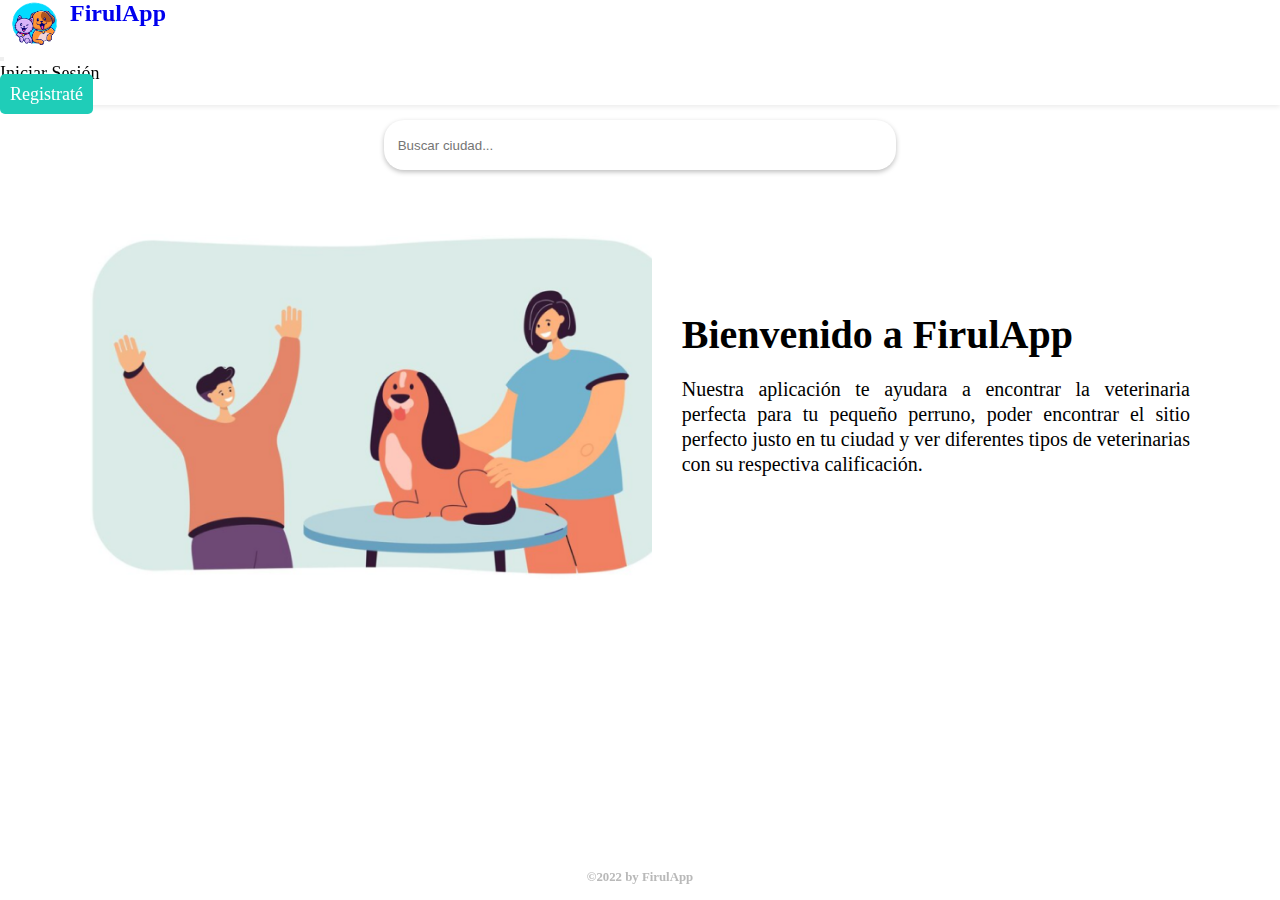
<file: index.html>
<!DOCTYPE html>
<html lang="es">
<head>
    <link rel="icon" sizes="192x192" href="img/icon.png">
    <meta charset="UTF-8">
    <meta http-equiv="X-UA-Compatible" content="IE=edge">
    <meta name="viewport" content="width=device-width, initial-scale=1.0">
    <title>FirulApp</title>
    <!-- boostrap - CSS only -->
    <link href="https://cdn.jsdelivr.net/npm/bootstrap@5.2.0/dist/css/bootstrap.min.css" rel="stylesheet" integrity="sha384-gH2yIJqKdNHPEq0n4Mqa/HGKIhSkIHeL5AyhkYV8i59U5AR6csBvApHHNl/vI1Bx" crossorigin="anonymous">
    <!--fontawesome-->
    <link rel="stylesheet" href="https://use.fontawesome.com/releases/v5.15.4/css/all.css"
        integrity="sha384-DyZ88mC6Up2uqS4h/KRgHuoeGwBcD4Ng9SiP4dIRy0EXTlnuz47vAwmeGwVChigm" crossorigin="anonymous" />
    <!-- Hoja de estilos propia-->
    <link rel="stylesheet" href="css/style.css">
</head>
<body>
    <header class="header">
        <nav class="navbar navbar-expand-lg bg-light">
            <div class="container-fluid">
                <a class="navbar-brand tittle_container" href="index.html">
                    <img src="img/icon.png" alt="Logo" width="50" height="45" class="d-inline-block align-text-top">
                    <h2 class="tittle">FirulApp</h2>
                </a>
                <button class="navbar-toggler" type="button" data-bs-toggle="collapse" data-bs-target="#navbarNavAltMarkup" aria-controls="navbarNavAltMarkup" aria-expanded="false" aria-label="Toggle navigation">
                <span class="navbar-toggler-icon"></span>
                </button>
                <div class="collapse navbar-collapse justify-content-end" id="navbarNavAltMarkup">
                    <div class="navbar-nav nav">
                        <div>
                            <a class="text_inicionSesion" href="pages/inicioSesion.html">Iniciar Sesión</a>
                        </div>
                        <div>
                            <a class="link_registro" href="pages/registro.html">Registraté</a>
                        </div>
                    </div>
                </div>
            </div>
        </nav>
    </header>
    <main class="main padding_footer">
        <section>
            <div class="buscador">
                <input type="search" id="buscador" class="buscador_input" placeholder=" Buscar ciudad...">
                <button id="btn_busqueda" class="boton_buscar"><i class="fas fa-search buscar_icon"></i></button>
            </div>
            
        </section>
        <section class="busqueda_container main__contenedor">
            <div class="contenedor_img">
                <img class="img" src="img/image_main.png" alt="imagen principal"/>
            </div>

            <div class="parrafo">
                <h1 class="tittle_bienvenida">Bienvenido a FirulApp</h1>
                <p class="main_text">Nuestra aplicación te ayudara a encontrar la veterinaria perfecta para tu pequeño perruno, poder encontrar el sitio perfecto justo en tu ciudad y ver diferentes tipos de veterinarias con su respectiva calificación.</p>
            </div> 
        </section>
    </main>
    <footer class="footer">
        <h5 class="footer_letra">©2022 by FirulApp</h5>
    </footer>
    <!-- boostrap -JavaScript Bundle with Popper -->
    <script src="https://cdn.jsdelivr.net/npm/bootstrap@5.2.0/dist/js/bootstrap.bundle.min.js" integrity="sha384-A3rJD856KowSb7dwlZdYEkO39Gagi7vIsF0jrRAoQmDKKtQBHUuLZ9AsSv4jD4Xa" crossorigin="anonymous"></script>
    <script src="js/script.js"></script>
</body>
</html>
</file>
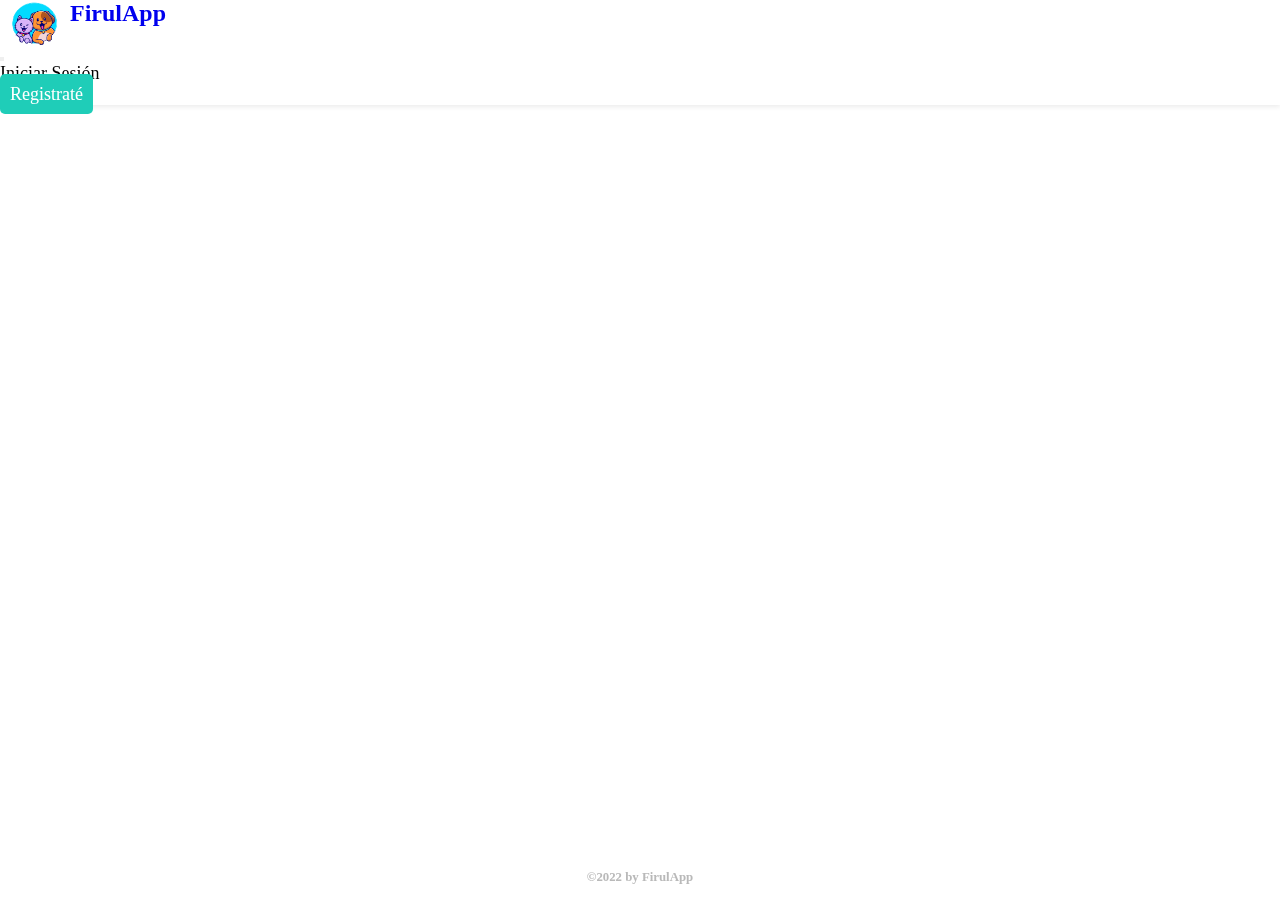
<file: pages/busquedaClinicas.html>
<!DOCTYPE html>
<html lang="es">
<head>
    <link rel="icon" sizes="192x192" href="../img/icon.png">
    <meta charset="UTF-8">
    <meta http-equiv="X-UA-Compatible" content="IE=edge">
    <meta name="viewport" content="width=device-width, initial-scale=1.0">
    <title>FirulApp - Clinicas</title>
    <!-- boostrap - CSS only -->
    <link href="https://cdn.jsdelivr.net/npm/bootstrap@5.2.0/dist/css/bootstrap.min.css" rel="stylesheet" integrity="sha384-gH2yIJqKdNHPEq0n4Mqa/HGKIhSkIHeL5AyhkYV8i59U5AR6csBvApHHNl/vI1Bx" crossorigin="anonymous">
    <!--fontawesome-->
    <link rel="stylesheet" href="https://use.fontawesome.com/releases/v5.15.4/css/all.css"
        integrity="sha384-DyZ88mC6Up2uqS4h/KRgHuoeGwBcD4Ng9SiP4dIRy0EXTlnuz47vAwmeGwVChigm" crossorigin="anonymous" />
    <!-- Hoja de estilos propia-->
    <link rel="stylesheet" href="../css/style.css">
</head>
<body>
    <header class="header">
        <nav class="navbar navbar-expand-lg bg-light">
            <div class="container-fluid">
                <a class="navbar-brand tittle_container" href="../index.html">
                    <img src="../img/icon.png" alt="Logo" width="50" height="45" class="d-inline-block align-text-top">
                    <h2 class="tittle">FirulApp</h2>
                </a>
                <button class="navbar-toggler" type="button" data-bs-toggle="collapse" data-bs-target="#navbarNavAltMarkup" aria-controls="navbarNavAltMarkup" aria-expanded="false" aria-label="Toggle navigation">
                <span class="navbar-toggler-icon"></span>
                </button>
                <div class="collapse navbar-collapse justify-content-end" id="navbarNavAltMarkup">
                    <div class="navbar-nav nav">
                        <div>
                            <a class="text_inicionSesion" href="./inicioSesion.html">Iniciar Sesión</a>
                        </div>
                        <div>
                            <a class="link_registro" href="./registro.html">Registraté</a>
                        </div>
                    </div>
                </div>
            </div>
        </nav>
    </header>
    <main class="main padding_footer">
        <section>
            <div class="parrafo_cartas">
                <div id="titulo_busqueda">
                    <h1 class="titulo">Cali Norte</h1>
                    <h5>3 busquedas encontradas</h5>
                </div>
                
                <div id="card_container" class="card_container">

                </div>
            </div>
        </section>

    </main>
    <footer class="footer">
        <h5 class="footer_letra">©2022 by FirulApp</h5>
    </footer>
    <!-- boostrap -JavaScript Bundle with Popper -->
    <script src="https://cdn.jsdelivr.net/npm/bootstrap@5.2.0/dist/js/bootstrap.bundle.min.js" integrity="sha384-A3rJD856KowSb7dwlZdYEkO39Gagi7vIsF0jrRAoQmDKKtQBHUuLZ9AsSv4jD4Xa" crossorigin="anonymous"></script> 
    <script src="../js/script.js"></script>
</body>
</html>
</file>
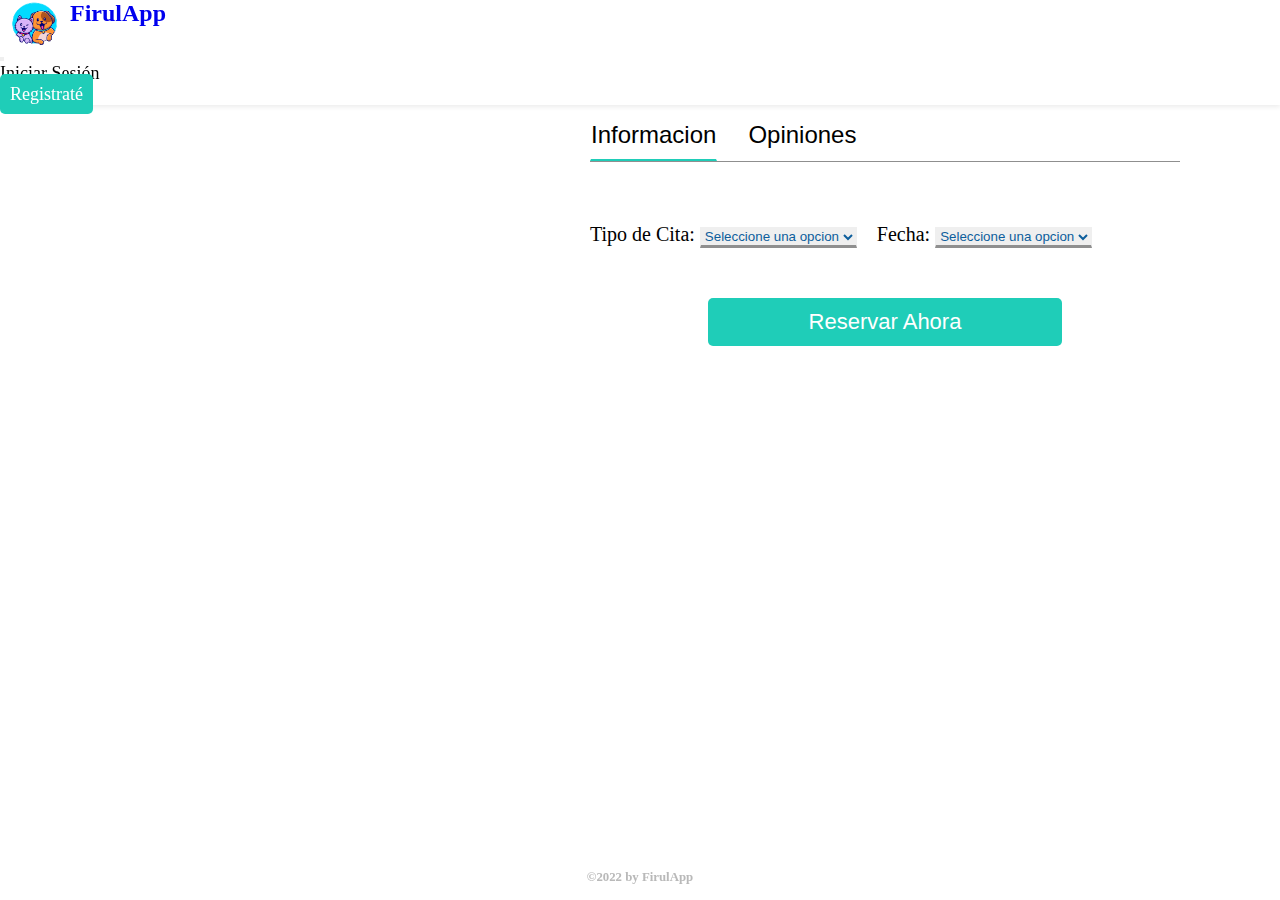
<file: pages/frame1.html>
<!DOCTYPE html>
<html lang="es">
<head>
    <link rel="icon" sizes="192x192" href="../img/icon.png">
    <meta charset="UTF-8">
    <meta http-equiv="X-UA-Compatible" content="IE=edge">
    <meta name="viewport" content="width=device-width, initial-scale=1.0">
    <title>FirulApp - Informacion Vetinaria</title>
    <!-- boostrap - CSS only -->
    <link href="https://cdn.jsdelivr.net/npm/bootstrap@5.2.0/dist/css/bootstrap.min.css" rel="stylesheet" integrity="sha384-gH2yIJqKdNHPEq0n4Mqa/HGKIhSkIHeL5AyhkYV8i59U5AR6csBvApHHNl/vI1Bx" crossorigin="anonymous">
    <!--fontawesome-->
    <link rel="stylesheet" href="https://use.fontawesome.com/releases/v5.15.4/css/all.css"
        integrity="sha384-DyZ88mC6Up2uqS4h/KRgHuoeGwBcD4Ng9SiP4dIRy0EXTlnuz47vAwmeGwVChigm" crossorigin="anonymous" />
    <!-- Hoja de estilos propia-->
    <link rel="stylesheet" href="../css/style.css">
</head>
<body>
    <header class="header">
        <nav class="navbar navbar-expand-lg bg-light">
            <div class="container-fluid">
                <a class="navbar-brand tittle_container" href="../index.html">
                    <img src="../img/icon.png" alt="Logo" width="50" height="45" class="d-inline-block align-text-top">
                    <h2 class="tittle">FirulApp</h2>
                </a>
                <button class="navbar-toggler" type="button" data-bs-toggle="collapse" data-bs-target="#navbarNavAltMarkup" aria-controls="navbarNavAltMarkup" aria-expanded="false" aria-label="Toggle navigation">
                <span class="navbar-toggler-icon"></span>
                </button>
                <div class="collapse navbar-collapse justify-content-end" id="navbarNavAltMarkup">
                    <div class="navbar-nav nav">
                        <div>
                            <a class="text_inicionSesion" href="./inicioSesion.html">Iniciar Sesión</a>
                        </div>
                        <div>
                            <a class="link_registro" href="./registro.html">Registraté</a>
                        </div>
                    </div>
                </div>
            </div>
        </nav>
    </header>
    <main class="main padding_footerFrame">    
        <section class="frame_container">
            <div id="imgFrame" class="contenedor_imgFrame">
                <div class="frame_container">
                    <div>
                        <img src="../img/image1.png" class="img" alt="icono veterinaria">
                    </div>
                    <div class="text_imgFrame">
                        <h1>Cali Norte</h1>
                        <h5 class="subtittle">Hospital Veterinario</h5>
                    </div>
                </div>
                
                <div class="imgFrame">
                    <img class="img" src="../img/image13.png" alt="imagen principal"/>
                </div>
            </div>

            <div class="parrafo parrafo_frame">
                <div class="buttons_container">
                    <button id="btn_informacion" type="button" class="buttons_frame">Informacion</button>
                    <button id="btn_opiniones" type="button" class="buttons_frame">Opiniones</button> 
                </div>

                <div id="parrafo_frame">
                    
                </div>
                
                <div id="labels_container" class="labels_container">
                    <div>
                        <label class="opcion_label">Tipo de Cita:</label>
                        <select id="tipoCita" class="tipoCita-input">
                            <option value="tipoCita" selected disabled>Seleccione una opcion</option>
                        </select>
                    </div>
                    <div>
                        <label>Fecha:</label>
                        <select id="fecha" class="fecha-input">
                            <option value="fecha" selected disabled>Seleccione una opcion</option>                
                        </select>
                    </div>
                </div>
                <div id="btn_reserva" class="buttom_reservaContainer">
                    <button type="button" class="link_registro button_reserva">Reservar Ahora</button>
                </div>
            </div> 
        </section>
    </main>
    <footer class="footer">
        <h5 class="footer_letra">©2022 by FirulApp</h5>
    </footer>
    <!-- boostrap -JavaScript Bundle with Popper -->
    <script src="https://cdn.jsdelivr.net/npm/bootstrap@5.2.0/dist/js/bootstrap.bundle.min.js" integrity="sha384-A3rJD856KowSb7dwlZdYEkO39Gagi7vIsF0jrRAoQmDKKtQBHUuLZ9AsSv4jD4Xa" crossorigin="anonymous"></script>
    <script src="../js/script2.js"></script>
</body>
</html>
</file>
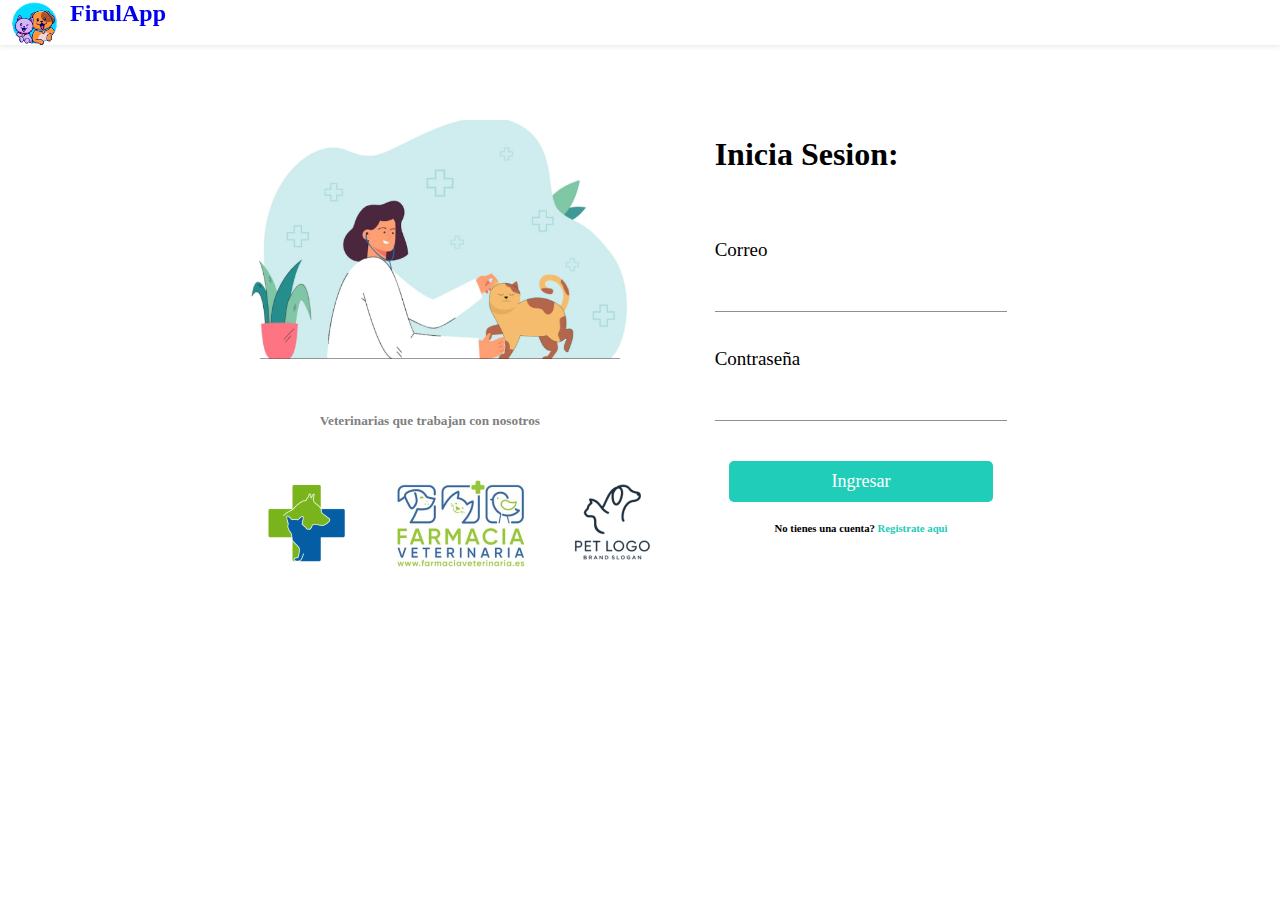
<file: pages/inicioSesion.html>
<!DOCTYPE html>
<html lang="es">
<head>
    <link rel="icon" sizes="192x192" href="../img/icon.png">
    <meta charset="UTF-8">
    <meta http-equiv="X-UA-Compatible" content="IE=edge">
    <meta name="viewport" content="width=device-width, initial-scale=1.0">
    <title>FirulApp - Iniciar Sesion</title>
    <!-- boostrap - CSS only -->
    <link href="https://cdn.jsdelivr.net/npm/bootstrap@5.2.0/dist/css/bootstrap.min.css" rel="stylesheet" integrity="sha384-gH2yIJqKdNHPEq0n4Mqa/HGKIhSkIHeL5AyhkYV8i59U5AR6csBvApHHNl/vI1Bx" crossorigin="anonymous">
    <!--fontawesome-->
    <link rel="stylesheet" href="https://use.fontawesome.com/releases/v5.15.4/css/all.css"
        integrity="sha384-DyZ88mC6Up2uqS4h/KRgHuoeGwBcD4Ng9SiP4dIRy0EXTlnuz47vAwmeGwVChigm" crossorigin="anonymous" />
    <!-- Hoja de estilos propia-->
    <link rel="stylesheet" href="../css/style.css">
</head>
<body>
    <header class="header">
        <nav class="navbar bg-light">
            <div class="container-fluid">
              <a class="navbar-brand tittle_container" href="../index.html">
                <img src="../img/icon.png" alt="Logo" width="50" height="45" class="d-inline-block align-text-top">
                <h2 class="tittle">FirulApp</h2>
              </a>
            </div>
        </nav>
    </header>
    <main class="main">
        <section class="main_inicio_sesion">
            <div class="contenedor_imagenes_principal">
                <div class="contenedor_imagen">
                    <img class="img_container" src="../img/image4.png" alt="imagen principal"/>
                </div>
                <div class="veterinarias_container">
                    <h5 class="text_veterinarias">Veterinarias que trabajan con nosotros</h5>
                    <ul class="icons_veterinarias">
                        <li class="icon_veterinaria">
                            <img src="../img/image1.png" alt="veterinaria 1" class="icon_veterinaria"/>
                        </li>
                        <li>
                            <img src="../img/image2.png" alt="veterinaria 2"/>
                        </li>
                        <li>
                            <img src="../img/image3.png" alt="veterinaria 3"/>
                        </li>
                    </ul>

                </div>
            </div>

            <div class="formulario_container">
                <h1 class="tittle_Formulary">Inicia Sesion:</h1>
                <form>
                    <div class="formulario">
                      <label for="email" class="subTittle_formulary">Correo</label>
                      <input type="email" id="email" class="formulario_input" required="email">
                    </div>
          
                    <div class="formulario">
                      <label for="password" class="subTittle_formulary">Contraseña</label>
                      <input type="password" id="password" class="formulario_input">
                    </div>

                    <div class="formulario">
                        <a class="formulario_btn" href="./busquedaClinicas.html">Ingresar</a>
                        <!--<input class="formulario_btn" type="button" value="Ingresar"/> -->
                    </div>
                </form>
                <div class="formulario">
                    <h6 class="linkRegistro_container">No tienes una cuenta? <a class="linkToRegistro" href="./registro.html">Registrate aqui</a></h6>
                </div>
                
            </div> 
        </section>
    </main>
    <script src="https://cdn.jsdelivr.net/npm/bootstrap@5.2.0/dist/js/bootstrap.bundle.min.js" integrity="sha384-A3rJD856KowSb7dwlZdYEkO39Gagi7vIsF0jrRAoQmDKKtQBHUuLZ9AsSv4jD4Xa" crossorigin="anonymous"></script>
</body>
</html>
</file>
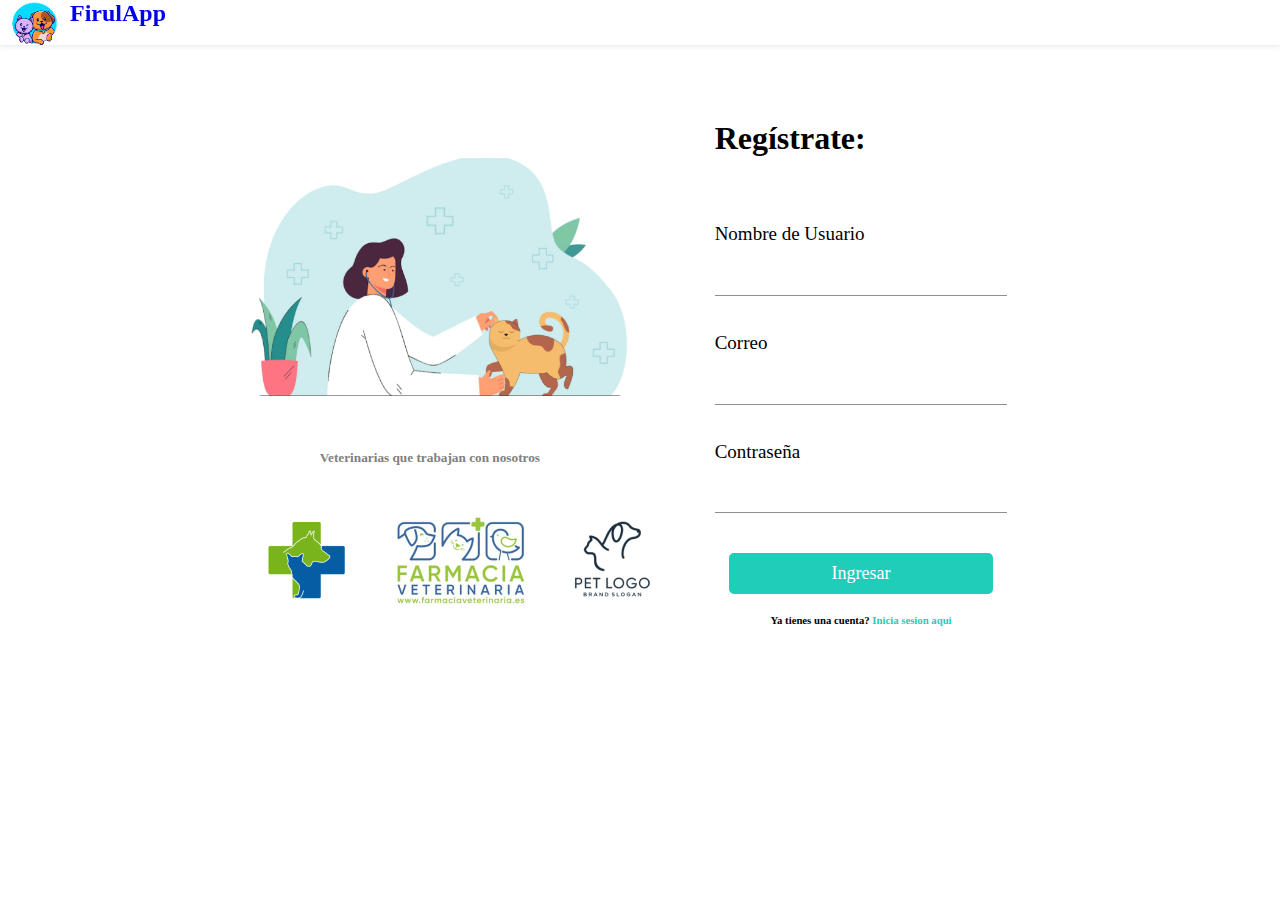
<file: pages/registro.html>
<!DOCTYPE html>
<html lang="es">
<head>
    <link rel="icon" sizes="192x192" href="../img/icon.png">
    <meta charset="UTF-8">
    <meta http-equiv="X-UA-Compatible" content="IE=edge">
    <meta name="viewport" content="width=device-width, initial-scale=1.0">
    <title>FirulApp - Registro de Usuario</title>
    <!-- boostrap - CSS only -->
    <link href="https://cdn.jsdelivr.net/npm/bootstrap@5.2.0/dist/css/bootstrap.min.css" rel="stylesheet" integrity="sha384-gH2yIJqKdNHPEq0n4Mqa/HGKIhSkIHeL5AyhkYV8i59U5AR6csBvApHHNl/vI1Bx" crossorigin="anonymous">
    <!--fontawesome-->
    <link rel="stylesheet" href="https://use.fontawesome.com/releases/v5.15.4/css/all.css"
        integrity="sha384-DyZ88mC6Up2uqS4h/KRgHuoeGwBcD4Ng9SiP4dIRy0EXTlnuz47vAwmeGwVChigm" crossorigin="anonymous" />
    <!-- Hoja de estilos propia-->
    <link rel="stylesheet" href="../css/style.css">
</head>
<body>
    <header class="header">
        <nav class="navbar bg-light">
            <div class="container-fluid">
              <a class="navbar-brand tittle_container" href="../index.html">
                <img src="../img/icon.png" alt="Logo" width="50" height="45" class="d-inline-block align-text-top">
                <h2 class="tittle">FirulApp</h2>
              </a>
            </div>
        </nav>
    </header>
    <main class="main">
        <section class="main_inicio_sesion">
            <div>
                <div class="contenedor_imagen">
                    <img class="img_container" src="../img/image4.png" alt="imagen principal"/>
                </div>
                <div class="veterinarias_container">
                    <h5 class="text_veterinarias">Veterinarias que trabajan con nosotros</h5>
                    <ul class="icons_veterinarias">
                        <li class="icon_veterinaria">
                            <img src="../img/image1.png" alt="veterinaria 1" class="icon_veterinaria"/>
                        </li>
                        <li>
                            <img src="../img/image2.png" alt="veterinaria 2"/>
                        </li>
                        <li>
                            <img src="../img/image3.png" alt="veterinaria 3"/>
                        </li>
                    </ul>

                </div>
            </div>

            <div class="formulario_container">
                <h1 class="tittle_Formulary">Regístrate:</h1>
                <form>
                    <div class="formulario">
                        <label for="name" class="subTittle_formulary">Nombre de Usuario</label>
                        <input type="email" id="name" class="formulario_input" required="email">
                      </div>

                    <div class="formulario">
                      <label for="email" class="subTittle_formulary">Correo</label>
                      <input type="email" id="email" class="formulario_input" required="email">
                    </div>
          
                    <div class="formulario">
                      <label for="password" class="subTittle_formulary">Contraseña</label>
                      <input type="password" id="password" class="formulario_input">
                    </div>

                    <div class="formulario">
                        <a class="formulario_btn" href="./busquedaClinicas.html">Ingresar</a>
                        <!--<input class="formulario_btn" type="button" value="Ingresar"/> -->
                    </div>
                </form>
                <div class="formulario">
                    <h6 class="linkRegistro_container">Ya tienes una cuenta? <a class="linkToRegistro" href="./inicioSesion.html">Inicia sesion aqui</a></h6>
                </div>
                
            </div> 
        </section>
    </main>
    <script src="https://cdn.jsdelivr.net/npm/bootstrap@5.2.0/dist/js/bootstrap.bundle.min.js" integrity="sha384-A3rJD856KowSb7dwlZdYEkO39Gagi7vIsF0jrRAoQmDKKtQBHUuLZ9AsSv4jD4Xa" crossorigin="anonymous"></script>
</body>
</html>
</file>
<file: css/style.css>
* {
    margin: 0;
    padding: 0;
    box-sizing: border-box;
    list-style: none;
}

a {
    text-decoration: none;
}

ul {
    list-style: none;
}

.desaparecer {
    display: none;
}

.header {
    position: fixed;
    width: 100%;
    z-index: 100;
    box-shadow: 0 2px 5px rgb(0 0 0 / 8%);
}

.main {
    padding-top: 120px;
}

.padding_footer {
    padding-bottom: 60px;
}

.tittle_container {
    display: flex;
    margin-left: 10px;
}

.tittle {
    margin-top: 0px;
    margin-left: 10px;
    transition: all 0.5s;
}

:root{
    --principal-color:rgb(31, 205, 184); 
    --color-hover: rgb(50, 242, 229);
}

.tittle:hover {
    color: var(--principal-color);
}

.subtittle {
    color:rgb(119, 119, 119);
}

.nav {
    gap: 3rem;
    margin-right: 20px;
}

.link_registro {
    padding: 10px;
    border-radius: 5px;
    background-color: var(--principal-color);
    color: white;
    font-size: 18px;
    transition: all 0.5s;
}

.link_registro:hover {
    background-color: var(--color-hover);
    color: rgb(255, 255, 255);
}

.text_inicionSesion {
    color: rgb(0, 0, 0);
    font-size: 18px;
    transition: all 0.5s;
}

.busqueda_container {
    display:flex;
    gap: 20px;
    margin: 0 auto;
    align-items: center;
    max-width: 1100px;
}

.frame_container {
    display:flex;
    gap: 20px;
    margin: 0 auto;
    align-items: center;
    max-width: 1100px;
}

.text_imgFrame {
    margin-left: 20px;
}

.contenedor_img {
    margin: 0 auto;
    margin-top: 20px;
}

.contenedor_imgFrame {
    width: 40%;
    margin: 0 auto;
}

.imgFrame {
    display: inline-block;
    width: 100%;
    margin-top: 20px;
    text-align: center;
}

.contenedor_cardExtensed {
    margin: 0 auto;
    height: 100%;
}

.parrafo {
    text-align: justify;
    margin: 0 auto;
    padding-left: 10px;
    width: 600px;
    font-size: 20px;
    line-height: 25px;
}

.parrafo_cartas {
    text-align: justify;
    margin: 0 auto;
    margin-left: 50px;
}

.img {
    width: 100%;
}

.main__contenedor {
    margin-top: 40px;
}

.main_inicio_sesion {
    max-width: 800px;
    margin: 0 auto;
    margin-top: 0px;
    height: 100%;
    display: flex;
    flex-direction: row;
    align-items: center; 
    gap: 2rem;
}

.main_text {
    margin-top: 30px;
    justify-content: justify;
    text-align: justify;
    width: 100%;
}

.buscador{
    display: flex;
    width: 40%;
    margin: 0 auto;
    border-radius: 20px;
    padding: 10px;
    box-shadow: 0 2px 5px rgba(0, 0, 0, 0.258);  
    transition: all 0.5s;  
}

.buscador_input {
    width: 100%;
    border: none;
    outline: none;
    background-color: rgba(31, 205, 185, 0);
}

.buscador:hover{
    box-shadow: 0 2px 5px rgba(0, 0, 0, 0.541);
}

.boton_buscar {
    width: 50px;
    height: 30px;
    margin-right: 20px;
    background-color: rgba(31, 205, 185, 0);
    border:rgba(31, 205, 185, 0) solid 4px;
}

.buscar_icon {
    font-size: 24px;
    transition: all 0.5s;
    color:var(--principal-color);
}

.buscar_icon:hover {
    color:var(--color-hover);
}

.contenedor_imagen {
    width: 90%;
}

.contenedor_imgCard {
    margin: 0 auto;
    padding: 0 auto;
    width: 100%;
    height: 100%;
}

.img_container {
    width: 100%;
}

.card_extensed {
    position:fixed;
    left: 750px;
    top: 80px;
    width: 400px;
}

.formulario_container {
    width: 60%;
    margin: 0 auto;
}

.veterinarias_container{
    margin: 0 auto;
    margin-top: 20px;
    width: 80%;
}

.text_veterinarias {
    color:rgb(128, 128, 128);
    margin: 0 auto;
    width: 80%;
    margin-bottom: 50px;
    margin-top: 50px;
}

.icons_veterinarias {
    display: flex;
    gap: 2rem;
    align-items: center;
    justify-content: center;
}

.card_container {
    margin: 0 auto;
    width: 800px;
}

.card {
    margin: 0 auto;
    margin-top: 50px;
    box-shadow: 0 2px 5px rgba(0, 0, 0, 0.258);  
}

.valoracion {
    margin-right: 20px;
    margin-top: 130px;
}

.parrafo_frame {
    height: 450px;
    width: 600px;
}

.icons_frame {
    color: #0973fd;
    margin-right: 20px;
}

.buttons_container {
    display:flex;
    margin: 0 auto;
    max-width: 1100px;
    padding: 0px;
    gap: 30px;
    align-items:flex-start;
    border-bottom: 1px solid #8f8f8f;
    margin-bottom: 60px;
}

.buttons_frame {
    color:rgb(0, 0, 0);
    font-size: 24px;
    background:#00000000;
    border: 1px solid #00000000;
    padding-bottom: 10px;
    transition: all 0.5s;
}

.buttons_frame_active{
    border-bottom: 2px solid var(--principal-color);
    padding-bottom: 10px;
}

.buttons_frame:hover {
    color:var(--color-hover);
}

.labels_container {
    display:flex;
    gap: 20px;
    margin: 0 auto;
    align-items: center;
    max-width: 1100px;
    margin-top: 40px;
}

label {
    margin-bottom: 10px;
}

select{
    border: 1px solid #00000000;
    border-bottom: 3px solid #8f8f8f;
    color:rgb(13, 94, 156);
}

.button_reserva {
    font-size: 22px;
    width: 60%;
    border: 1px solid #00000000;
}

.button_verVeterinaria {
    align-items: center;
    font-size: 22px;
    width: 60%;
    border: 1px solid #00000000;
}

.button_verVeterinariaContainer {
    margin-top: 50px;
    width: 100%;
    align-items: center;
    text-align: center;
}

.buttom_reservaContainer {
    margin-top: 50px;
    width: 100%;
    align-items: center;
    text-align: center;
}

.text_horario_frame {
    color:rgb(23, 150, 37);
}

.tittle_Formulary {
    margin-bottom: 50px;
}

.formulario {
    display: flex;
    flex-direction: column;
    width: 90%;
    padding-bottom: 20px;
}

.tittle_formulary {
    font-size: 24px;
    line-height: 1.2em;
    width: 100%;
    padding-bottom: 1rem;
    padding-top: 1rem;
    margin: 0 auto;
}

.subTittle_formulary {
    font-size: 19px;
    line-height: 1.2em;
    padding-top: 1rem;
    line-height: 1.2em;
    width: 100%;
    cursor: pointer;
    transition: all 0.5s;
}

.subTittle_formulary:hover {
    color: var(--principal-color);
}

.formulario_input {
    height: 40px;
    font-size: 18px;
    border: none;
    background: #ff75ba00;
    border-bottom: rgb(143, 143, 143) solid 1px;
    outline: none;
    transition: all 0.5s;
}

.formulario_input:focus {
    border-bottom: 2px solid var(--principal-color);
}

.formulario_btn {
    align-items: center;
    text-align: center;
    width: 90%;
    margin: 0 auto;
    padding: 10px;
    margin-top: 20px;
    border-radius: 5px;
    border: none;
    background-color: var(--principal-color);
    color: white;
    font-size: 18px;
    transition: all 0.5s;
}

.formulario_btn:hover {
    background-color: var(--color-hover);
    color: rgb(255, 255, 255);
    letter-spacing: 4px;
}

.formulario_text {
    display: flex;
    gap: 1rem;
}

.linkRegistro_container {
    width: 100%;
    text-align: center;
    margin: 0 auto;
}

.linkToRegistro {
    color:var(--principal-color);
    text-decoration: none;
    transition: all 0.5s;
}

.linkToRegistro:hover {
    color: var(--color-hover);
}


.footer {
    width: 100%;
    min-height: 40px;
    bottom: 0;
    position:fixed;
}

.footer_letra {
    color: #b9b9b9;
    font-size: 0.8rem;
    text-align: center;
    padding-top: 10px;
}

ol, ul {
    padding-left: 0rem;
}

/* calificaciones */
.calificaciones{
    overflow: scroll;
    overflow-x: hidden;
    height: 300px;
}

.calificaciones_puntuacion{
    font-size: 20px;
}
.calificaciones_comentarios{
    width: 100%;
    display: grid;
    gap: 20px;
    align-items: center;
    grid-template-columns: 1fr 3fr 1fr;
    border: 1px solid #d1d1d1;
    border-radius: 5px;
    padding: 10px;
    margin: 10px 0px;
}

.calificaciones_usuario{
    font-size: 15px;
}

.calificaciones_usuario_comentario{
    font-size: 15px;
}

.calificaciones_usuario_puntuacion{
    text-align: center;;
}

/* inicio de media querie para tableta */
@media screen and (max-width: 1024px) {
    .main_inicio_sesion {
        flex-direction: column;
    }

    .contenedor_imagen{
        display: none;
    }

    .veterinarias_container{
        display: none;
    }
    .busqueda_container{
        flex-direction: column-reverse;
        margin-top: 70px;
    }

    .tittle_bienvenida {
        text-align: center;
    }

    .nav{
        margin: 0 auto;
        gap: 2rem;
    }
    .navbar-nav{
        flex-direction: row;
        justify-content: space-around;
        margin-top: 20px;
        margin-bottom: 20px;
    }

    .card_container {
        margin: 0 auto;
        margin-left: 30px;
        max-width: 600px;
    }

    .frame_container {
        flex-direction: column;
        max-width: 1100px;
    }

    .contenedor_imgFrame .frame_container {
        flex-direction: row;
    }

    .contenedor_imgFrame {
        width: 70%;
    }

    .padding_footerFrame {
        padding-bottom: 100px;
    }

    .buttons_container {
        margin-top: 40px;
    }

}

/* inicio de media querie para celulares */
@media (max-width: 767px) {

    .parrafo {
        text-align: justify;
        margin: 0 auto;
        width: 80%;
        font-size: 20px;
        line-height: 25px;
    }
    
    .contenedor_img {
        margin-top: 10px;
        align-items: center;
        text-align: center;
    }

    .img{
        width: 90%;
    }

    .busqueda_container{
        flex-direction: column-reverse;
        margin-top: 70px;
    }

    .buscador{
        width: 80%;
    }

    .nav{
        margin: 0 auto;
        gap: 2rem;
    }
    .navbar-nav{
        flex-direction: row;
        justify-content: space-around;
        margin-top: 20px;
        margin-bottom: 20px;
    }

    .labels_container {
        width: 70%;
        flex-direction: column;
    }

    .frame_text {
        font-size: 18px;
    }

    .buttons_frame {
        font-size: 18px;
    }

    select{
        margin-top: 10px;
        margin-bottom: 10px;
    }

    .button_reserva {
        font-size: 22px;
        width: 80%;
    }

    .formulario{
        width: 100%;
    }
    .formulario_container{
        width: 75%;
    }

    .card_container {
        margin: 0 auto;
        margin-left: 8px;
        max-width: 250px;
    }

    .valoracion {
        margin-right: 20px;
        margin-top: 40px;
    }

    .contenedor_imgFrame {
        width: 80%;
    }

    .padding_footerFrame {
        padding-bottom: 250px;
    }
}
</file>
